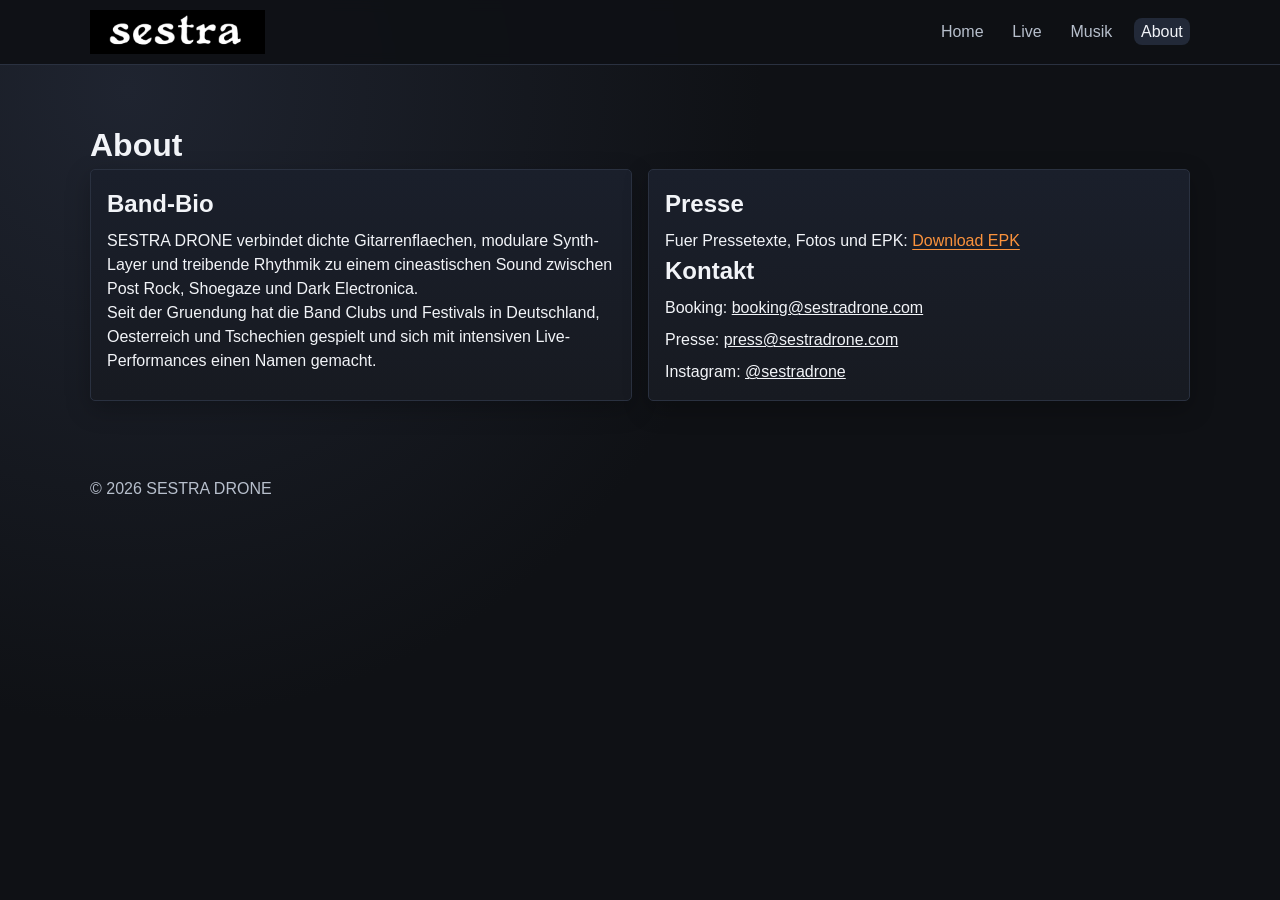
<file: about.html>
<!doctype html>
<html lang="de">
<head>
  <meta charset="utf-8" />
  <meta name="viewport" content="width=device-width, initial-scale=1" />
  <title>SESTRA DRONE | About</title>
  <meta name="description" content="Band-Bio, Presse und Kontakt von SESTRA DRONE." />
  <link rel="stylesheet" href="assets/css/styles.css" />
</head>
<body>
  <a class="skip-link" href="#main-content">Zum Inhalt springen</a>

  <header class="site-header">
    <div class="container header-inner">
      <a class="brand" href="index.html" aria-label="SESTRA DRONE Startseite">
        <img class="brand-logo" src="assets/img/logo.jpg" alt="SESTRA DRONE" />
      </a>
      <nav aria-label="Hauptnavigation">
        <ul class="nav-list">
          <li><a href="index.html">Home</a></li>
          <li><a href="live.html">Live</a></li>
          <li><a href="music.html">Musik</a></li>
          <li><a aria-current="page" href="about.html">About</a></li>
        </ul>
      </nav>
    </div>
  </header>

  <main id="main-content" class="section">
    <div class="container">
      <h1>About</h1>
      <div class="grid cols-2">
        <section class="card">
          <h2>Band-Bio</h2>
          <p>
            SESTRA DRONE verbindet dichte Gitarrenflaechen, modulare Synth-Layer und treibende Rhythmik zu einem
            cineastischen Sound zwischen Post Rock, Shoegaze und Dark Electronica.
          </p>
          <p>
            Seit der Gruendung hat die Band Clubs und Festivals in Deutschland, Oesterreich und Tschechien gespielt
            und sich mit intensiven Live-Performances einen Namen gemacht.
          </p>
        </section>

        <section class="card">
          <h2>Presse</h2>
          <p>
            Fuer Pressetexte, Fotos und EPK:
            <a class="text-link" href="#" aria-label="EPK herunterladen">Download EPK</a>
          </p>
          <h2>Kontakt</h2>
          <ul class="plain-list">
            <li>Booking: <a href="mailto:booking@sestradrone.com">booking@sestradrone.com</a></li>
            <li>Presse: <a href="mailto:press@sestradrone.com">press@sestradrone.com</a></li>
            <li>Instagram: <a href="#">@sestradrone</a></li>
          </ul>
        </section>
      </div>
    </div>
  </main>

  <footer class="site-footer">
    <div class="container">
      <p>&copy; 2026 SESTRA DRONE</p>
    </div>
  </footer>
</body>
</html>
</file>
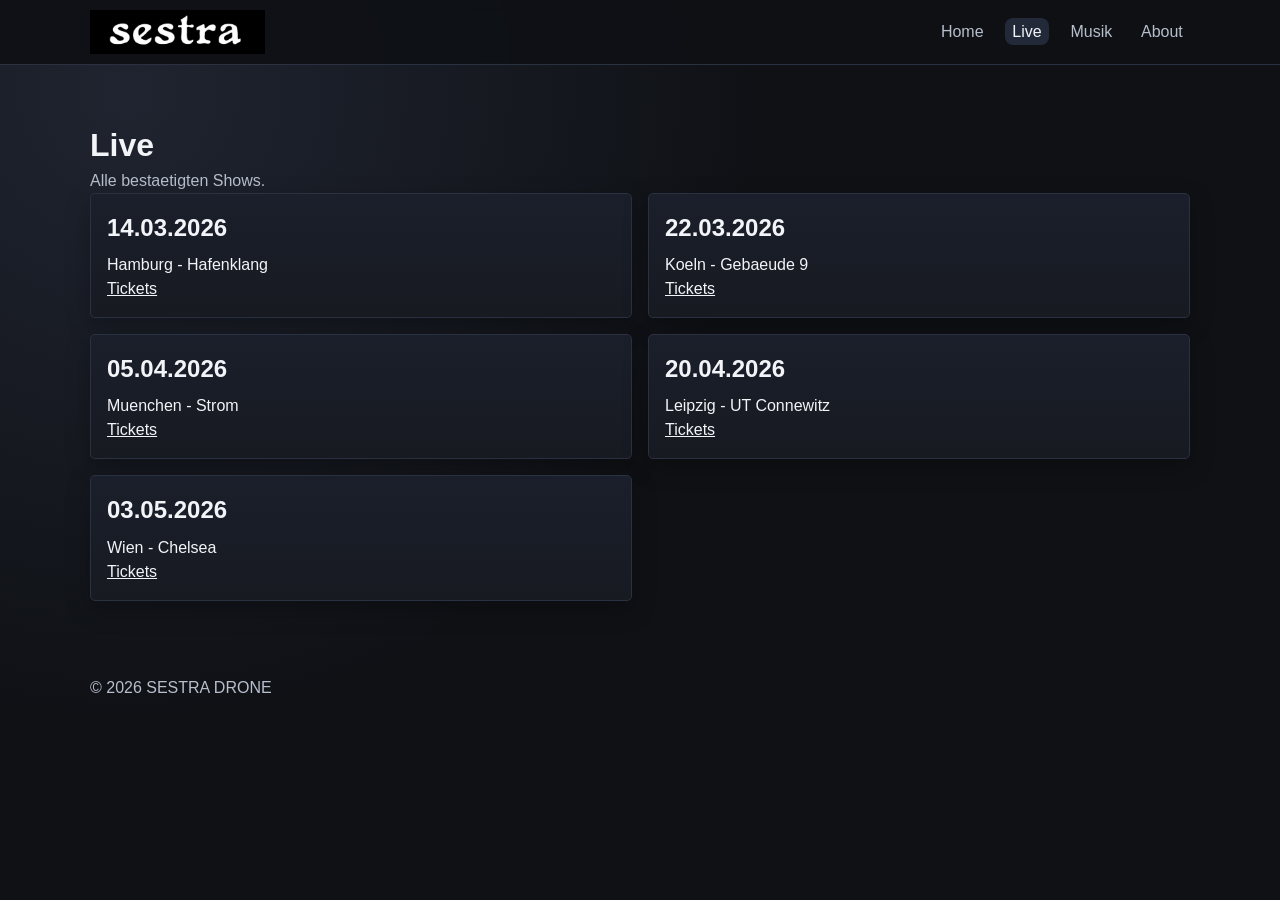
<file: live.html>
<!doctype html>
<html lang="de">
<head>
  <meta charset="utf-8" />
  <meta name="viewport" content="width=device-width, initial-scale=1" />
  <title>SESTRA DRONE | Live</title>
  <meta name="description" content="Alle Live-Termine von SESTRA DRONE." />
  <link rel="stylesheet" href="assets/css/styles.css" />
</head>
<body>
  <a class="skip-link" href="#main-content">Zum Inhalt springen</a>

  <header class="site-header">
    <div class="container header-inner">
      <a class="brand" href="index.html" aria-label="SESTRA DRONE Startseite">
        <img class="brand-logo" src="assets/img/logo.jpg" alt="SESTRA DRONE" />
      </a>
      <nav aria-label="Hauptnavigation">
        <ul class="nav-list">
          <li><a href="index.html">Home</a></li>
          <li><a aria-current="page" href="live.html">Live</a></li>
          <li><a href="music.html">Musik</a></li>
          <li><a href="about.html">About</a></li>
        </ul>
      </nav>
    </div>
  </header>

  <main id="main-content" class="section">
    <div class="container">
      <h1>Live</h1>
      <p class="lead">Alle bestaetigten Shows.</p>

      <div class="grid cols-2">
        <article class="card">
          <h2><time datetime="2026-03-14">14.03.2026</time></h2>
          <p>Hamburg - Hafenklang</p>
          <a class="btn" href="#" aria-label="Tickets fuer Hamburg">Tickets</a>
        </article>
        <article class="card">
          <h2><time datetime="2026-03-22">22.03.2026</time></h2>
          <p>Koeln - Gebaeude 9</p>
          <a class="btn" href="#" aria-label="Tickets fuer Koeln">Tickets</a>
        </article>
        <article class="card">
          <h2><time datetime="2026-04-05">05.04.2026</time></h2>
          <p>Muenchen - Strom</p>
          <a class="btn" href="#" aria-label="Tickets fuer Muenchen">Tickets</a>
        </article>
        <article class="card">
          <h2><time datetime="2026-04-20">20.04.2026</time></h2>
          <p>Leipzig - UT Connewitz</p>
          <a class="btn" href="#" aria-label="Tickets fuer Leipzig">Tickets</a>
        </article>
        <article class="card">
          <h2><time datetime="2026-05-03">03.05.2026</time></h2>
          <p>Wien - Chelsea</p>
          <a class="btn" href="#" aria-label="Tickets fuer Wien">Tickets</a>
        </article>
      </div>
    </div>
  </main>

  <footer class="site-footer">
    <div class="container">
      <p>&copy; 2026 SESTRA DRONE</p>
    </div>
  </footer>
</body>
</html>
</file>
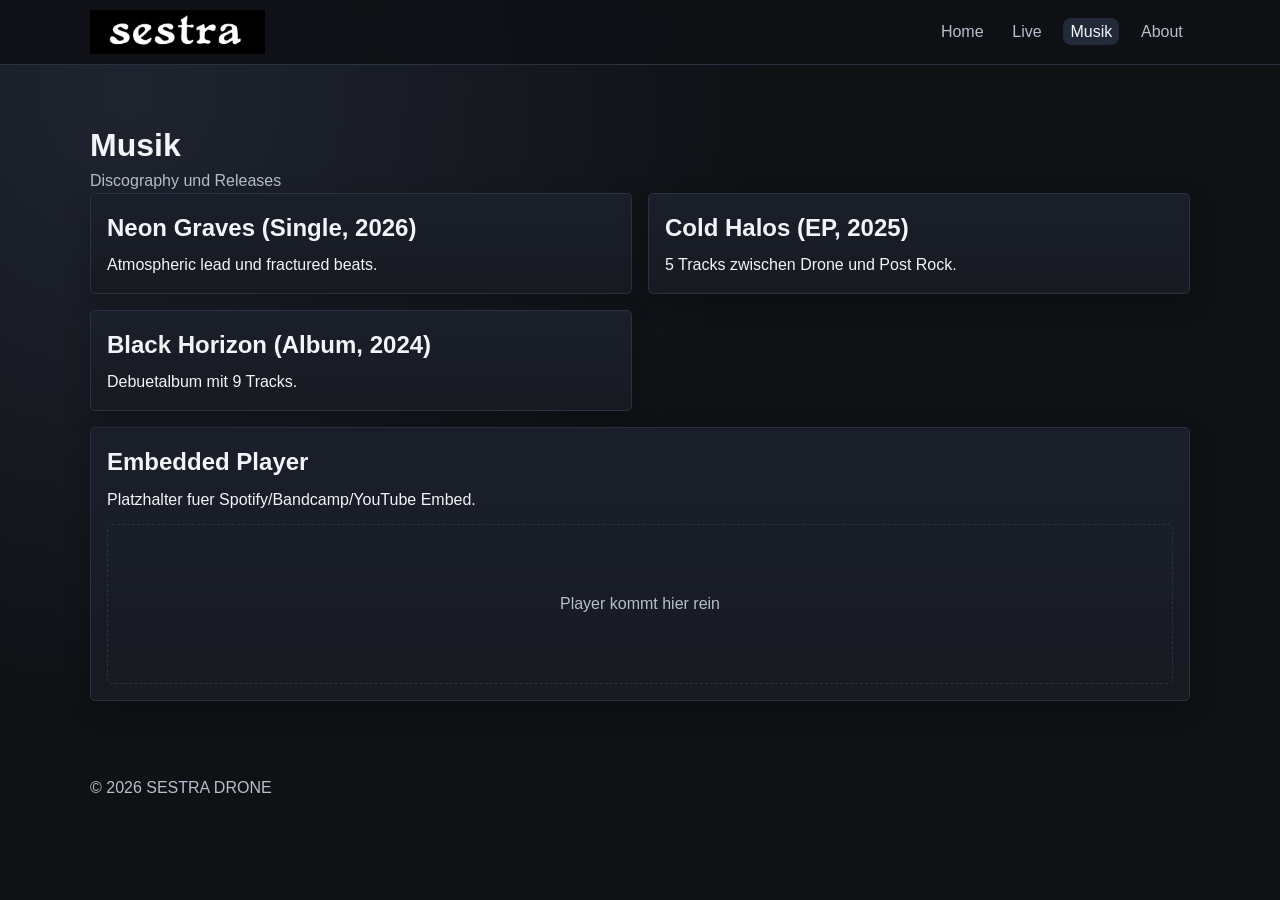
<file: music.html>
<!doctype html>
<html lang="de">
<head>
  <meta charset="utf-8" />
  <meta name="viewport" content="width=device-width, initial-scale=1" />
  <title>SESTRA DRONE | Musik</title>
  <meta name="description" content="Discography und Releases von SESTRA DRONE." />
  <link rel="stylesheet" href="assets/css/styles.css" />
</head>
<body>
  <a class="skip-link" href="#main-content">Zum Inhalt springen</a>

  <header class="site-header">
    <div class="container header-inner">
      <a class="brand" href="index.html" aria-label="SESTRA DRONE Startseite">
        <img class="brand-logo" src="assets/img/logo.jpg" alt="SESTRA DRONE" />
      </a>
      <nav aria-label="Hauptnavigation">
        <ul class="nav-list">
          <li><a href="index.html">Home</a></li>
          <li><a href="live.html">Live</a></li>
          <li><a aria-current="page" href="music.html">Musik</a></li>
          <li><a href="about.html">About</a></li>
        </ul>
      </nav>
    </div>
  </header>

  <main id="main-content" class="section">
    <div class="container">
      <h1>Musik</h1>
      <p class="lead">Discography und Releases</p>

      <div class="grid cols-2">
        <article class="card">
          <h2>Neon Graves (Single, 2026)</h2>
          <p>Atmospheric lead und fractured beats.</p>
        </article>
        <article class="card">
          <h2>Cold Halos (EP, 2025)</h2>
          <p>5 Tracks zwischen Drone und Post Rock.</p>
        </article>
        <article class="card">
          <h2>Black Horizon (Album, 2024)</h2>
          <p>Debuetalbum mit 9 Tracks.</p>
        </article>
      </div>

      <section class="card player-placeholder">
        <h2>Embedded Player</h2>
        <p>Platzhalter fuer Spotify/Bandcamp/YouTube Embed.</p>
        <div class="embed-box" role="region" aria-label="Player Platzhalter">
          <p>Player kommt hier rein</p>
        </div>
      </section>
    </div>
  </main>

  <footer class="site-footer">
    <div class="container">
      <p>&copy; 2026 SESTRA DRONE</p>
    </div>
  </footer>
</body>
</html>
</file>
<file: assets/css/styles.css>
/* Reset */
*,
*::before,
*::after {
  box-sizing: border-box;
}

* {
  margin: 0;
}

img,
picture,
video,
canvas,
svg {
  display: block;
  max-width: 100%;
}

input,
button,
textarea,
select {
  font: inherit;
}

html,
body {
  min-height: 100%;
} 

:root {
  --bg: #0f1115;
  --surface: #171a21;
  --text: #f2f4f8;
  --muted: #b7bfcc;
  --line: #2a3140;
  --accent: #f97316;
  --accent-2: #fb923c;
  --radius: 5px;
  --container: 1100px;
  --shadow: 0 8px 24px rgba(0, 0, 0, 0.25);
}

body {
  font-family: "Segoe UI", "Helvetica Neue", Helvetica, Arial, sans-serif;
  line-height: 1.5;
  background: radial-gradient(circle at 10% 10%, #1f2430, var(--bg) 45%);
  color: var(--text);
}

a {
  color: inherit;
}

.home-page {
  background-image: url("../../assets/img/labute.JPG");
  background-repeat: repeat;
  background-size: contain;
  background-position: top;
  background-attachment: local;
}


a:focus-visible,
button:focus-visible,
audio:focus-visible {
  outline: 3px solid var(--accent-2);
  outline-offset: 2px;
}

.skip-link {
  position: absolute;
  top: -50px;
  left: 8px;
  background: #fff;
  color: #000;
  padding: 0.5rem 0.75rem;
  border-radius: 8px;
}

.skip-link:focus-visible {
  top: 8px;
}

.container {
  width: min(100% - 2rem, var(--container));
  margin-inline: auto;
}

.section {
  padding: 2.5rem 0;
}

.section-head {
  display: flex;
  justify-content: space-between;
  align-items: baseline;
  gap: 1rem;
  margin-bottom: 1rem;
}

.lead {
  color: var(--muted);
  max-width: 65ch;
}

/* Header */
.site-header {
  position: sticky;
  top: 0;
  z-index: 1000;
  background: rgba(15, 17, 21, 0.92);
  backdrop-filter: blur(6px);
  border-bottom: 1px solid var(--line);
}

.header-inner {
  display: flex;
  justify-content: space-between;
  align-items: center;
  min-height: 64px;
  gap: 1rem;
}

.brand {
  display: inline-flex;
  align-items: center;
  line-height: 0;
  text-decoration: none;
  flex-shrink: 0;
}

.brand-logo {
  height: clamp(30px, 6vw, 44px);
  width: auto;
}

.nav-list {
  list-style: none;
  display: flex;
  gap: 0.9rem;
  padding: 0;
}

.nav-list a {
  text-decoration: none;
  padding: 0.3rem 0.45rem;
  border-radius: 8px;
  color: var(--muted);
}

.nav-list a[aria-current="page"],
.nav-list a:hover {
  color: var(--text);
  background: #222938;
}

/* Hero */
.hero {
  min-height: 5vh;
  display: grid;
  align-items: end;
  background:
    linear-gradient(rgba(15, 17, 21, 0.35), rgba(15, 17, 21, 0.9)),
  border-bottom: 1px solid var(--line);
}

.hero-inner {
  padding: 4rem 0 3rem;
}

.hero h1 {
  font-size: clamp(2rem, 8vw, 4rem);
  line-height: 1.05;
  margin-bottom: 0.75rem;
}

/* Cards / Buttons / Lists */
.card {
  background: linear-gradient(180deg, #1a1f2b, var(--surface));
  border: 1px solid var(--line);
  border-radius: var(--radius);
  padding: 1rem;
  box-shadow: var(--shadow);
}

.card h2,
.card h3 {
  margin-bottom: 0.45rem;
}


.text-link {
  color: var(--accent-2);
  text-decoration: underline;
  text-underline-offset: 3px;
}

.show-list,
.plain-list {
  list-style: none;
  padding: 0;
}

.show-list {
  display: grid;
  gap: 0.75rem;
}

.plain-list li + li {
  margin-top: 0.5rem;
}

/* Grid utilities */
.grid {
  display: grid;
  gap: 1rem;
}

.cols-2,
.cols-3 {
  grid-template-columns: 1fr;
}

/* Music player placeholder */
.player-placeholder {
  margin-top: 1rem;
}

.embed-box {
  margin-top: 0.75rem;
  border: 1px dashed var(--line);
  border-radius: 5px;
  min-height: 160px;
  display: grid;
  place-items: center;
  color: var(--muted);
}

/* News Feed */
.news-section {
  border-top: 1px solid var(--line);
}

.news-heading {
  position: sticky;
  top: 64px;
  z-index: 10;
  background: rgba(15, 17, 21, 0.96);
  border: 1px solid var(--line);
  border-radius: 5px;
  padding: 0.55rem 0.8rem;
  margin-bottom: 1rem;
}

.news-feed {
  display: grid;
  gap: 0.85rem;
}

.news-item {
  padding: 0.9rem 0 1rem;
  border-bottom: 1px solid var(--line);
}

.news-date {
  color: var(--muted);
  font-size: 0.92rem;
  margin-bottom: 0.3rem;
}

.news-item h3 {
  margin-bottom: 0.35rem;
}

.news-item:last-child {
  border-bottom: 0;
}

/* Footer */
.site-footer {
  padding: 1.2rem 0 2rem;
  color: var(--muted);
}

/* Desktop breakpoint */
@media (min-width: 860px) {
  .cols-2 {
    grid-template-columns: repeat(2, minmax(0, 1fr));
  }

  .cols-3 {
    grid-template-columns: repeat(3, minmax(0, 1fr));
  }

  .section {
    padding: 3.5rem 0;
  }
}
</file>
